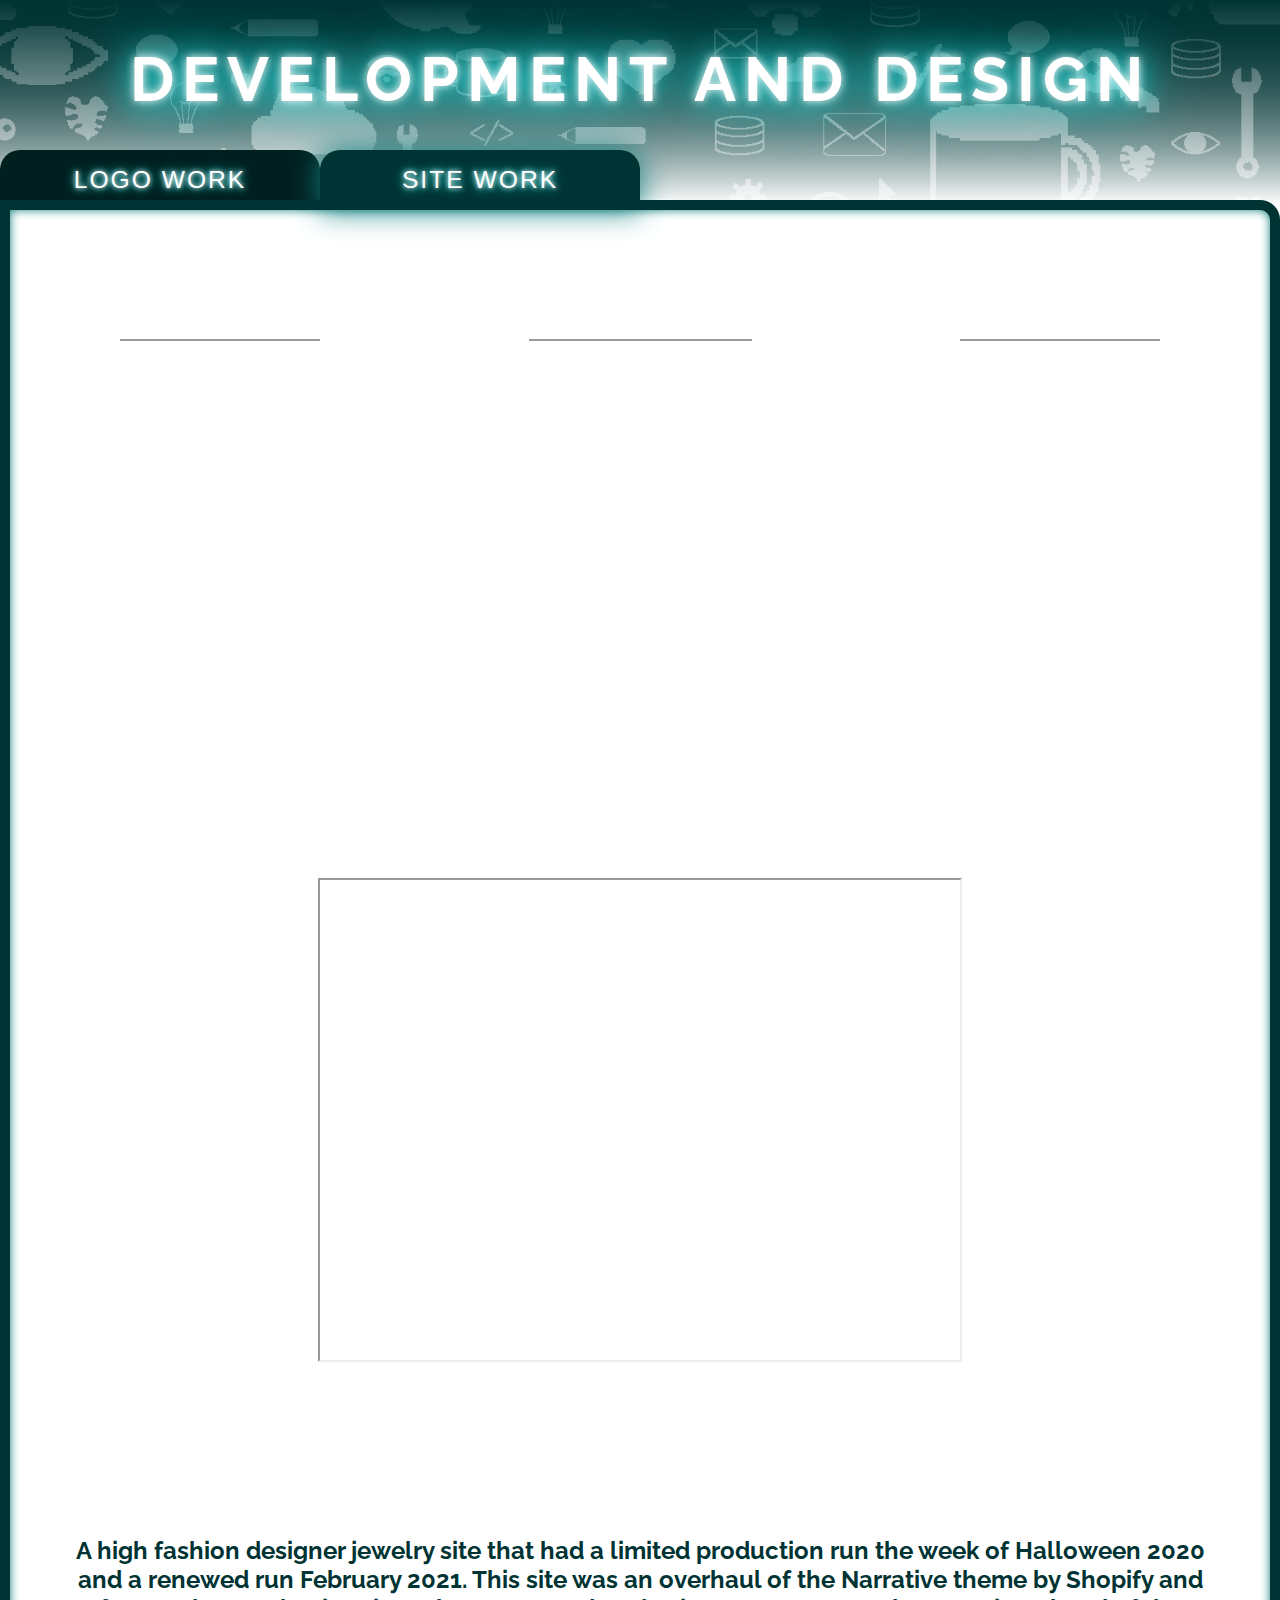
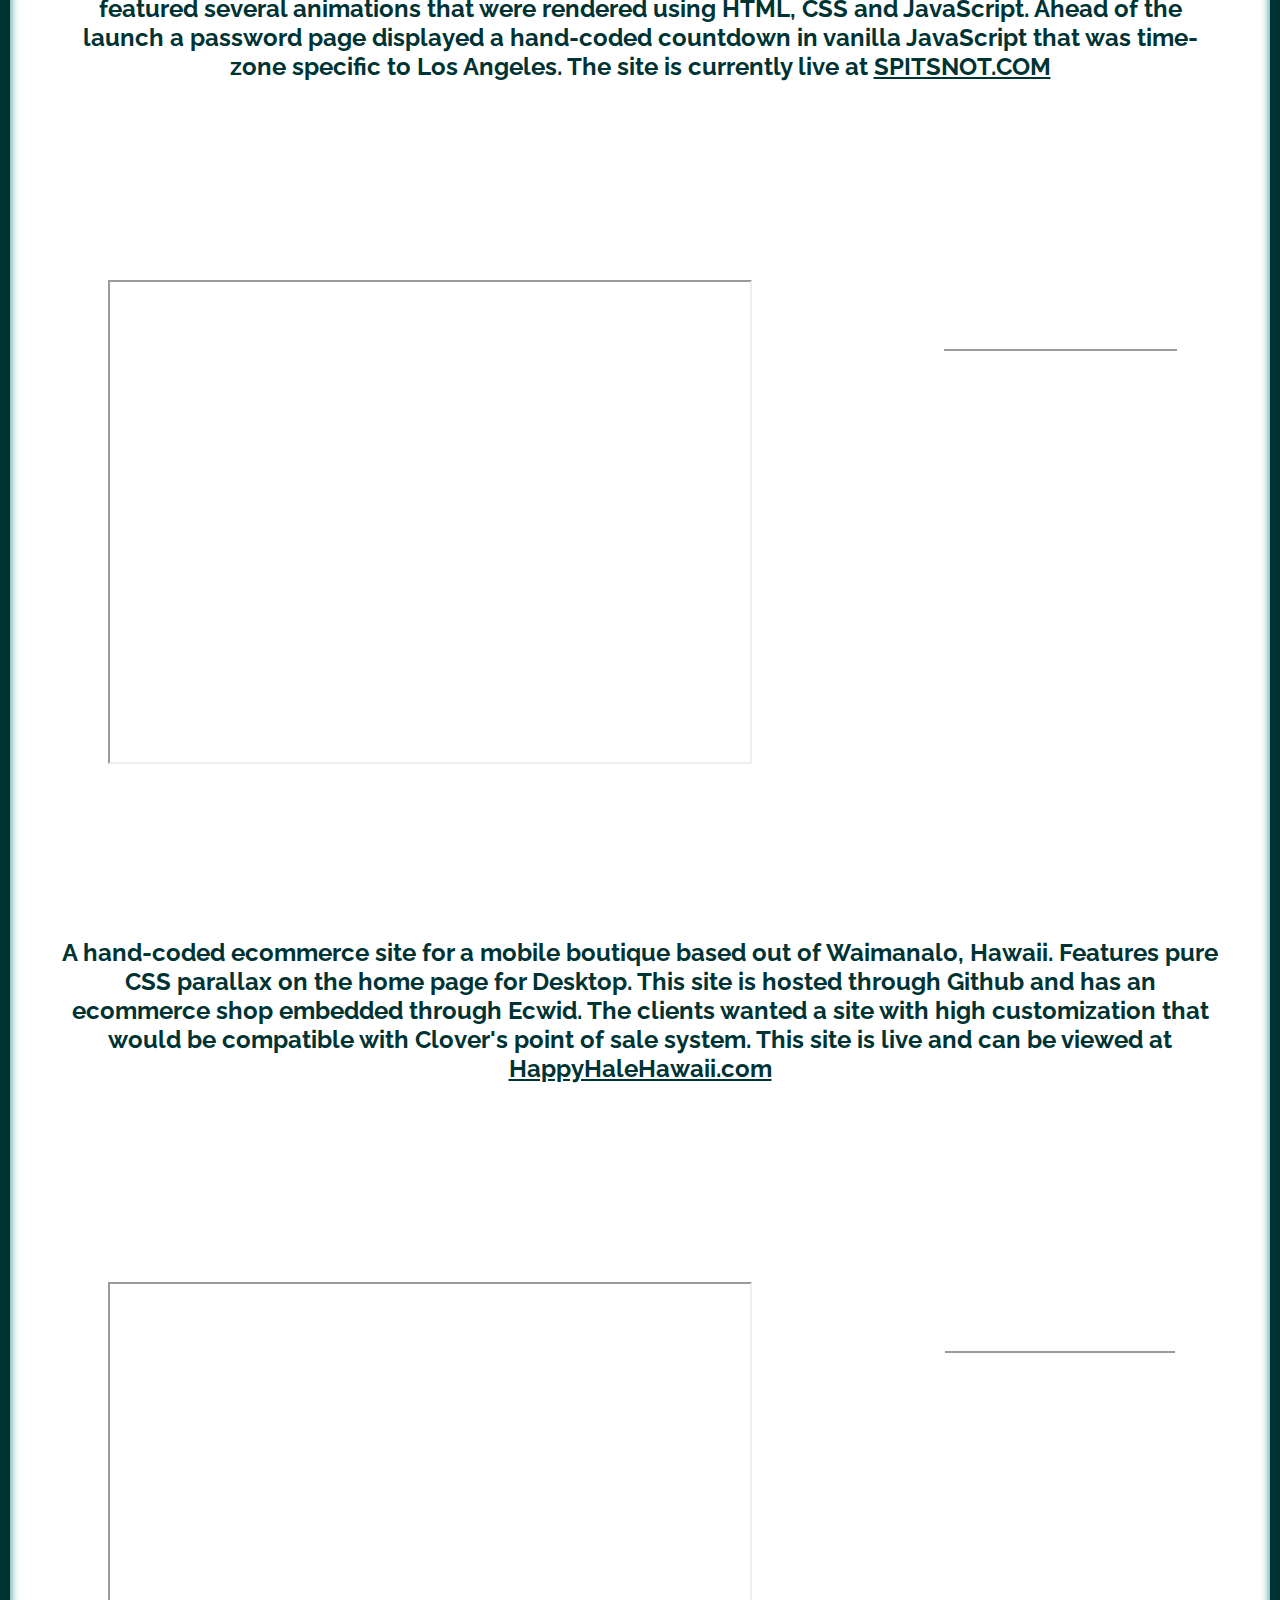
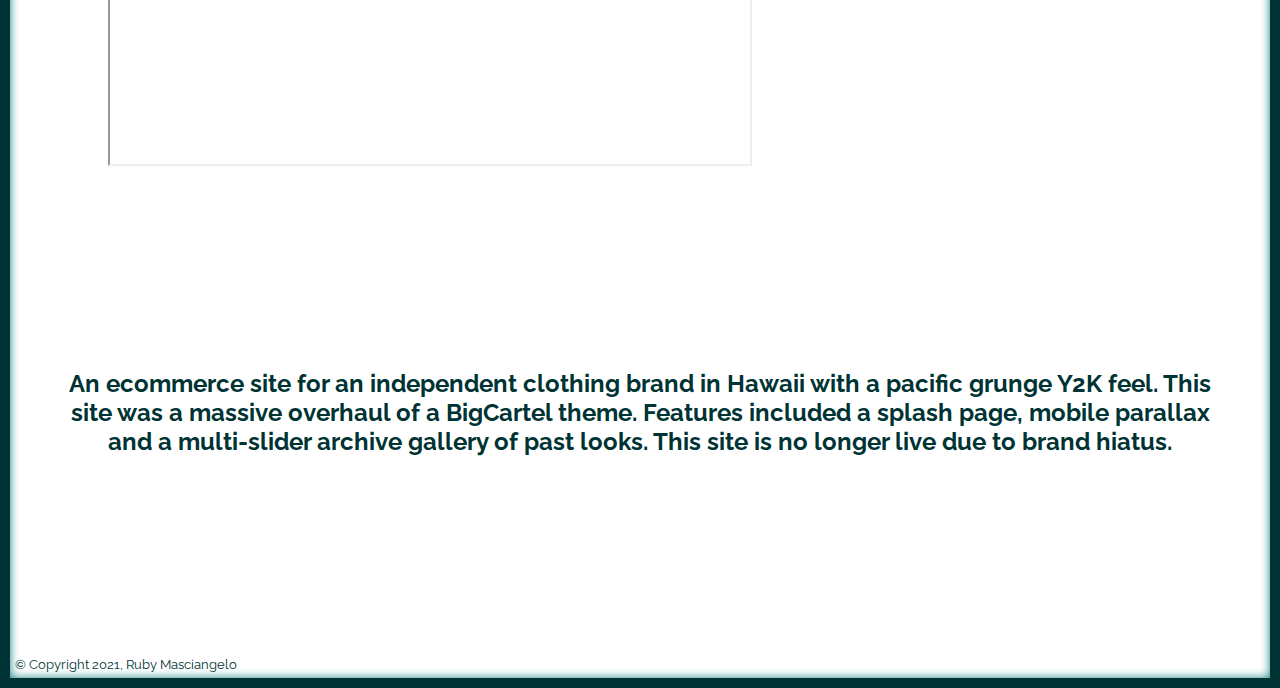
<file: index.html>
<!DOCTYPE html>

<html lang="en">
    <head>
        <meta charset="utf-8">
        <meta name="viewport" content="width=device-width, initial-scale=1, maximum-scale=1">
        <title>Ruby Masciangelo</title>
        <link rel="stylesheet" href="./css/rs2.css">
        <link rel="stylesheet" href="">
        <link rel="shortcut icon" href="./image/rmfav.png" type="image/png" width="32" height="32">
        <link rel="preconnect" href="https://fonts.gstatic.com">
        <link href="https://fonts.googleapis.com/css2?family=Raleway:wght@200&family=Share+Tech+Mono&display=swap" rel="stylesheet">
    </head>
    <body>
        <div class="headingbox">
            <div class="heading">
                <div class="film">
                    <h1>DEVELOPMENT AND DESIGN</h1>
                </div>
            </div>
        </div>
        <div class="tab">
            <button class="tablink tl1" onclick="openPage(event, 'Logo')">LOGO WORK</button>
            <button class="tablink tl2" onclick="openPage(event, 'Site')" id="defaultOpen">SITE WORK</button>    
        </div>
        <div id="Logo" class="tabcontent">
            <div class="logobox">
                <div class="ss">
                    <img src="./image/gd/ssref.png" alt="ssref" class="logo12">
                    <h4 class="logo12">Client Reference Image</h4>
                    <img src="./image/gd/sslogo.png" alt="sslogo" class="logo13">
                    <p class="p5">A liquid mercury type logo based on a client's reference image</p>
                </div>
                <div class="pch">
                    <img src="./image/gd/pch1.png" alt="pch1" class="logo1">
                    <img src="./image/gd/pch2.png" alt="pch2" class="logo2">
                    <img src="./image/gd/pch3.png" alt="pch3" class="logo3">
                    <img src="./image/gd/pch4.png" alt="pch4" class="logo4">
                    <img src="./image/gd/pch5.PNG" alt="pch5" class="logo5">
                    <img src="./image/gd/pch6.PNG" alt="pch6" class="logo6">
                    <img src="./image/gd/pch7.png" alt="pch7" class="logo7">
                    <p class="p1">Three very different design concept requests with multiple options for a custom cabinet
                                    company in Hawaii
                    </p>
                </div>
                <div class="slipper">
                    <img src="./image/gd/slipperlogo.jpeg" alt="slipperref" class="logo8">
                    <h4 class="logo8">Client Reference Image</h4>
                    <img src="./image/gd/slipperlogo.png" alt="slipper" class="logo9">
                    <p class="p2">A digital translation of a logo drawn by a client</p>
                </div>
                <div class="bbp">
                    <img src="./image/gd/bbp.png" alt="bbp" class="logo10">
                    <p class="p3">A beachy-themed logo designed for a website</p>
                </div>
                <div class="wolfe">
                    <img src="./image/gd/wolfes_vector_whitebg.png" alt="wolfes" class="logo11">
                    <p class="p4">A logo designed for a mechanic business</p>
                </div>
                <footer class="foot"> <small class="cr smolcr">&copy; Copyright 2021, Ruby Masciangelo</small> </footer>
            </div>
        </div>
        <div id="Site" class="tabcontent">
            <div class="sitebox">
                <div class="spit">
                    <div class="mbl s1">
                        <iframe class="siteclip" src="https://drive.google.com/file/d/1iHrQxvQmPBcXlmF05NlgkyqWbymwumxt/preview" width="600" height="350"></iframe>
                    </div>
                    <div class="mbl s2">
                        <iframe class="siteclip" src="https://drive.google.com/file/d/1cAyTy0Tyl1okTMn3xM1AI_DMNGKk0Dy5/preview" width="600" height="350"></iframe>
                    </div>
                    <div class="mbl s3">
                        <iframe class="siteclip" src="https://drive.google.com/file/d/1sz-CaD_5z7RaR4Udfp0SU7GZWs1R1J_4/preview" width="600" height="350"></iframe>
                    </div>
                    <div class="dsktp s4">
                        <iframe class="siteclip" src="https://drive.google.com/file/d/1Hnl0yawEgmOq4tG3bcozlHPlXlnp9j9l/preview" width="640" height="480"></iframe>
                    </div>
                    <p class="p6">A high fashion designer jewelry site that had a limited production run the week of
                        Halloween 2020 and a renewed run February 2021. This site was an overhaul of the Narrative theme by Shopify and featured several
                         animations that were rendered using HTML, CSS and JavaScript. Ahead of the launch a password page 
                         displayed a hand-coded countdown in vanilla JavaScript that was time-zone specific to Los Angeles.
                         The site is currently live at <a href="https://spitsnot.com/">SPITSNOT.COM</a>
                    </p>
                </div>

                <div class="hale">
                    <div class="dsktp h1">
                        <iframe class="siteclip" src="https://drive.google.com/file/d/1W8rMphJXMnLhrlu8UevOmbZgcHgwaI_E/preview" width="640" height="480"></iframe>
                    </div>
                    <div class="mbl h2">
                        <iframe class="siteclip" src="https://drive.google.com/file/d/1BPT0bCYuu3wGGcluKMWtjI9VWz_UMMs8/preview" width="600" height="350"></iframe>
                    </div>
                    <p class="p7">A hand-coded ecommerce site for a mobile boutique based out of Waimanalo, Hawaii. Features pure CSS parallax
                         on the home page for Desktop. This site is hosted through Github and has an ecommerce shop embedded
                          through Ecwid. The clients wanted a site with high customization that would be compatible with Clover's point of
                         sale system. This site is live and can be viewed at <a href="https://happyhalehawaii.com/">HappyHaleHawaii.com</a></p>
                </div>

                <div class="lucky">
                    <div class="dsktp l1">
                        <iframe class="siteclip" src="https://drive.google.com/file/d/1wDL_1A6PZj2muWdarFikhZY3u1xqd6hO/preview" width="640" height="480"></iframe>
                    </div>
                    <div class="mbl l2">
                        <iframe class="siteclip" src="https://drive.google.com/file/d/1smWZuC_nTiA0f_GOvS9Ibmw8B3v5OPNr/preview" width="600" height="350"></iframe>
                    </div>
                    <p class="p8">An ecommerce site for an independent clothing brand in Hawaii with a pacific grunge Y2K feel. 
                        This site was a massive overhaul of a BigCartel theme. Features included a splash page, mobile parallax
                        and a multi-slider archive gallery of past looks. This site is no longer live due to brand hiatus.
                    </p>
                </div>
                <footer class="foot"> <small class="cr smolcr">&copy; Copyright 2021, Ruby Masciangelo</small> </footer>
            </div>
        </div>
        
    </body>
    <script type="text/javascript" src="openPage.js"></script>
</html>
</file>
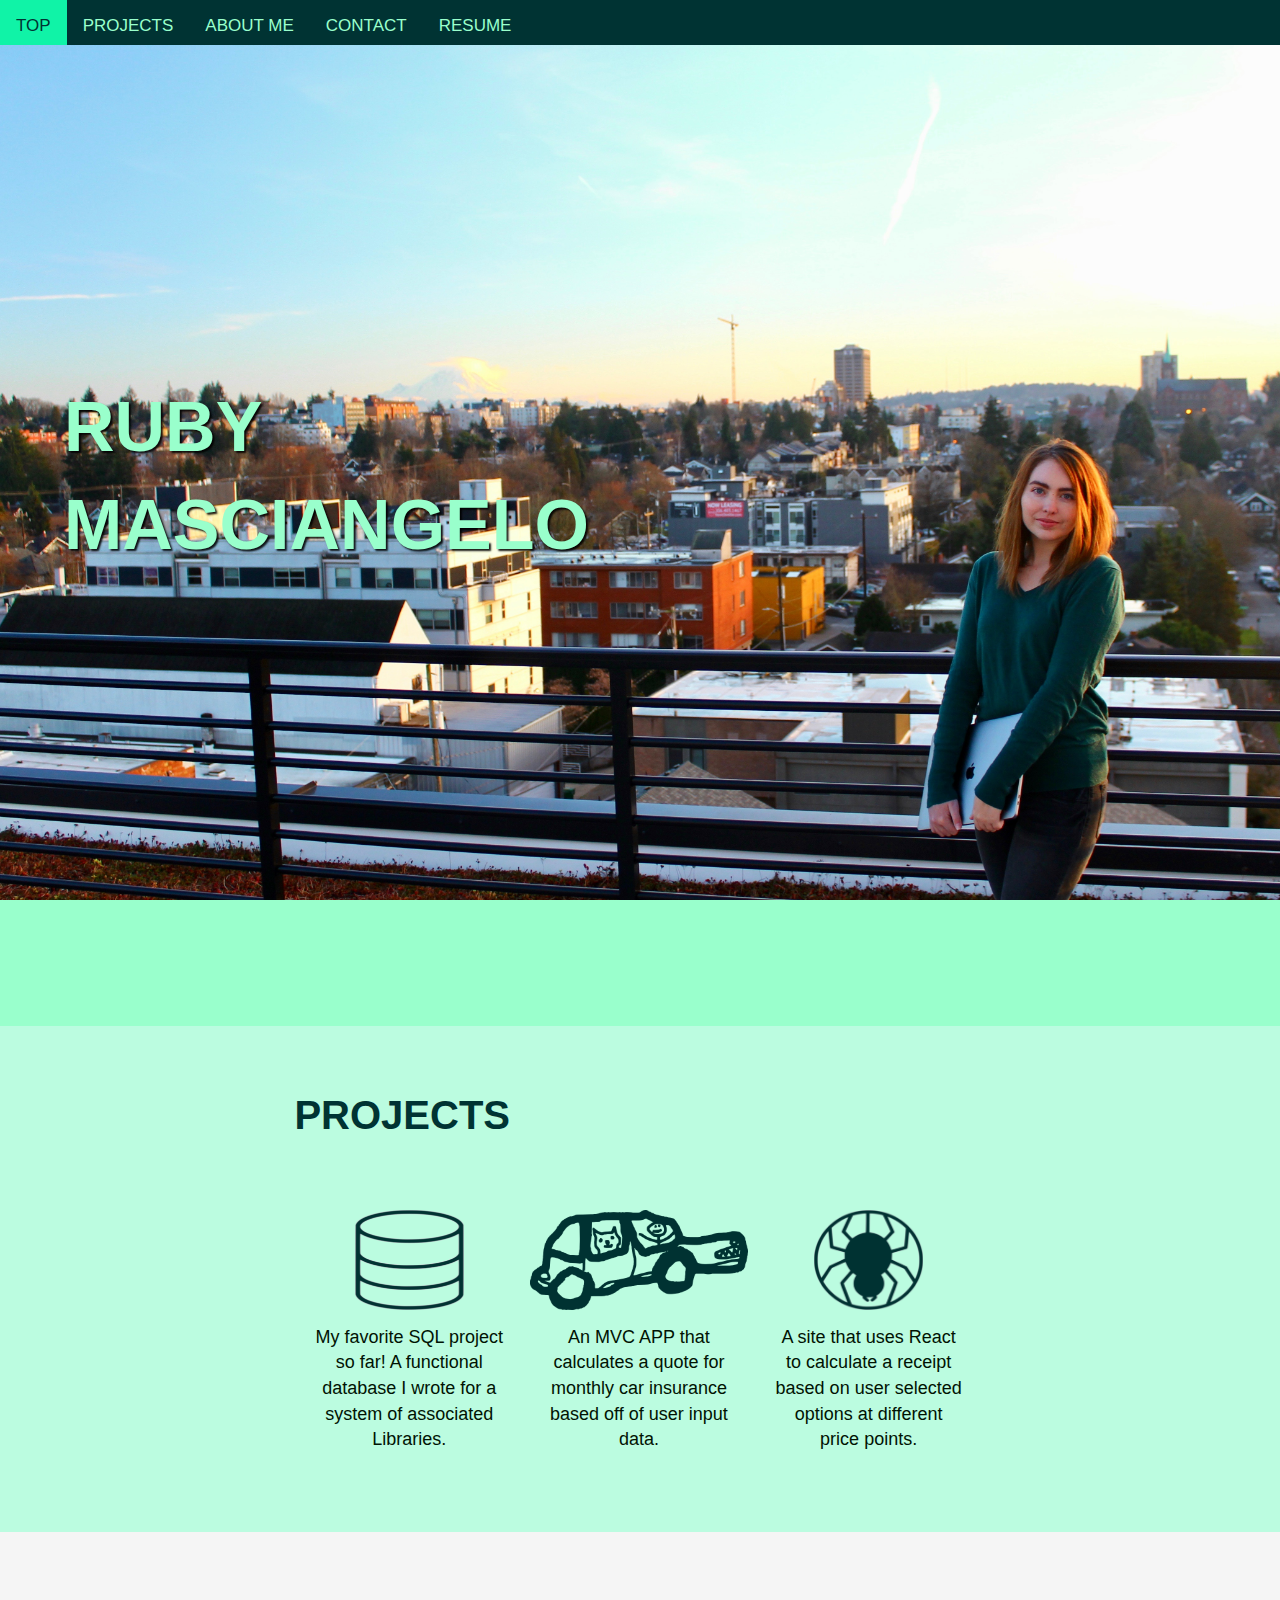
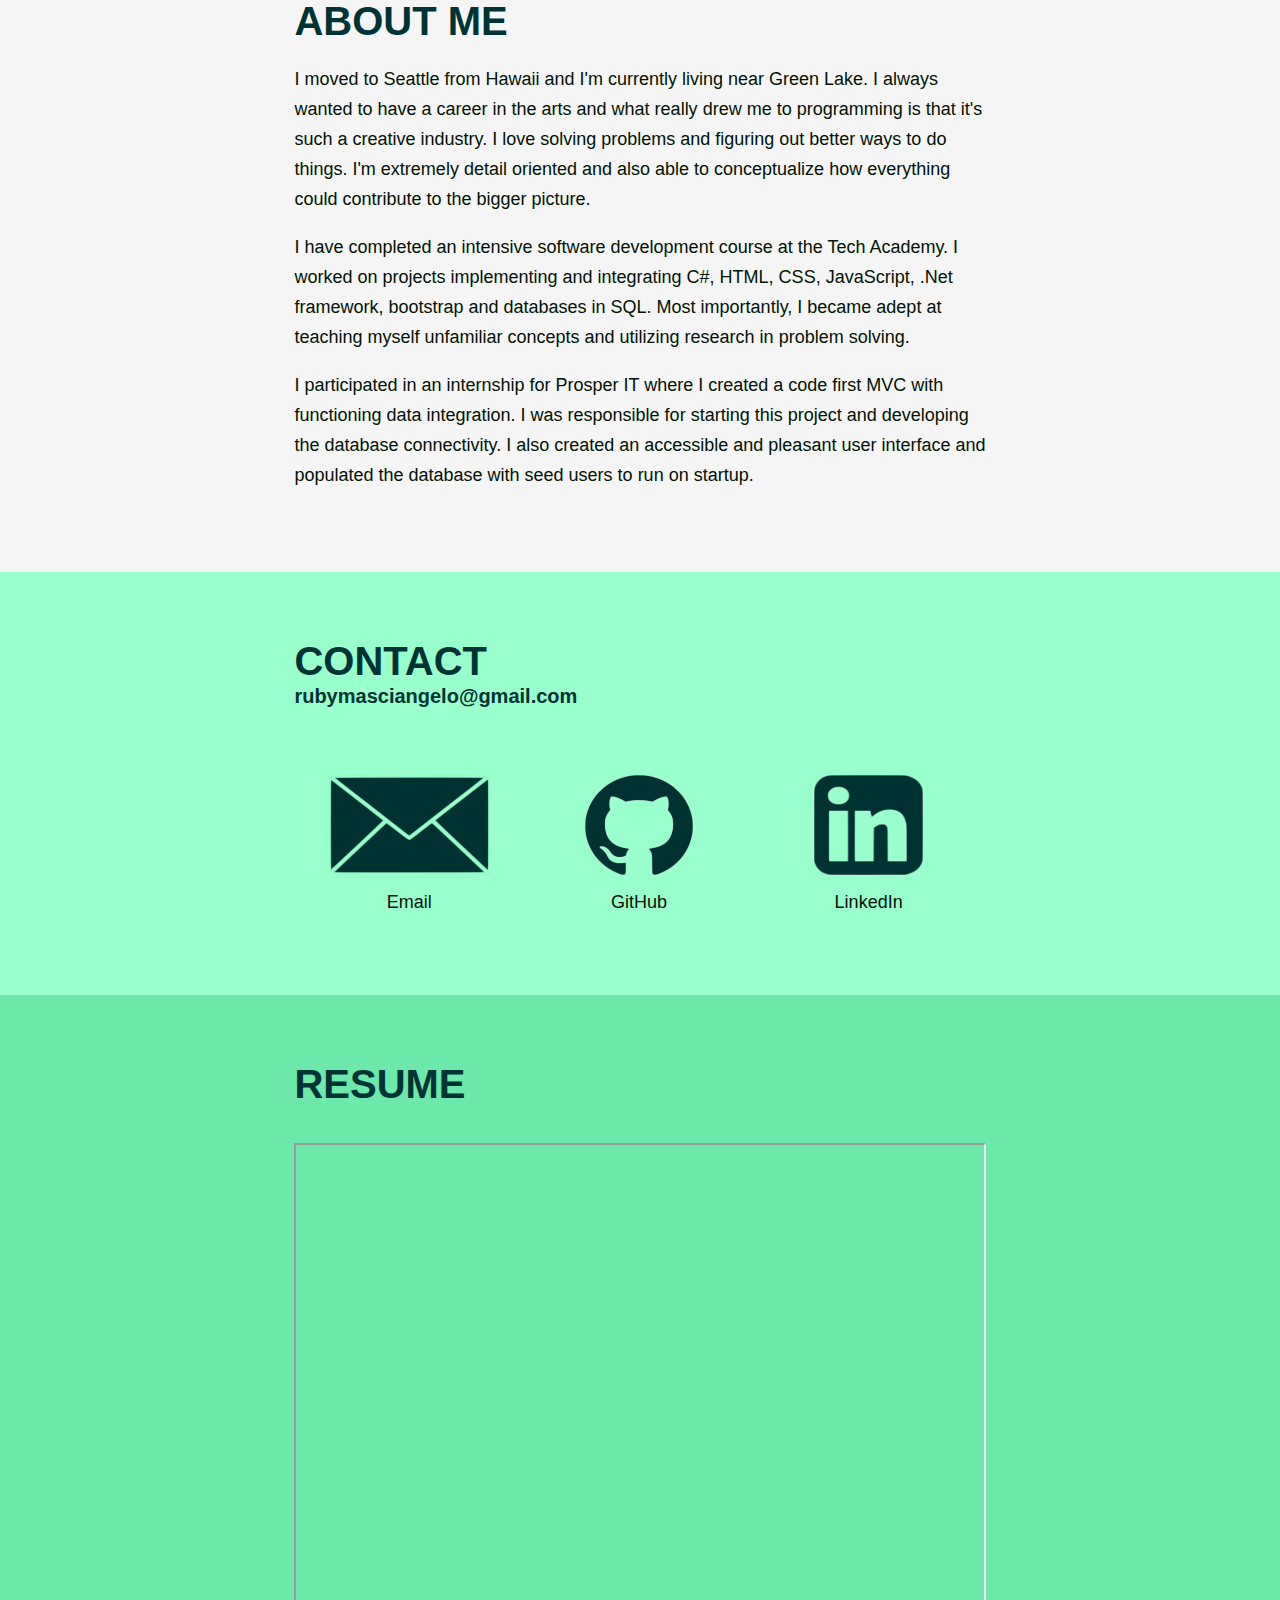
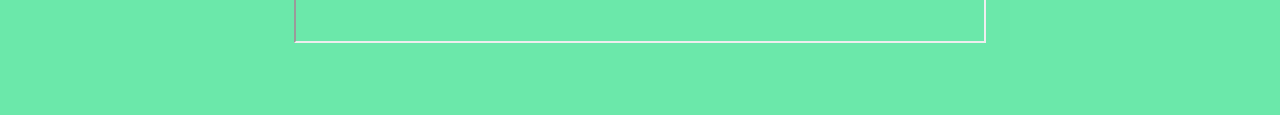
<file: index2.html>
﻿<!DOCTYPE html>

<html lang="en">
    <head>
        <meta charset="utf-8">
        <meta name="viewport" content="width=device-width, initial-scale=1, maximum-scale=1">
        <title>Ruby Masciangelo</title>
        <link rel="stylesheet" href="./css/ruby_stylesheet.css">
        <link rel="stylesheet" href="">
        <link rel="shortcut icon" href="./image/rmfav.png" type="image/png" width="32" height="32">
    </head>
    <body>
        <!-- NAVBAR -->
        <div class="wrap">
            <div class="navbar-container">
                <div class="navbar">
                    <a href="#home">TOP</a>
                    <a href="#projects">PROJECTS</a>
                    <a href="#aboutme">ABOUT ME</a>
                    <a href="#contact">CONTACT</a>
                    <a href="#resume">RESUME</a>
                </div>
            </div>
        </div>
        <!-- END NAVBAR -->
        <!-- HOME -->
        <div id="home">
            <div class="home-container">
                <!--not sure if this will become and issue-->
                <div class="text-center">
                    <span class="firstname">ruby </span><span class="lastname">masciangelo</span>
                </div>
            </div>
        </div>
        <!-- END HOME -->
        <!-- PROJECTS-->
        <section id="projects">
            <div class="container">
                <h1>PROJECTS</h1>
                <div class="gallery-container">
                    <div class="responsive">
                        <div class="gallery">
                            <a href="https://github.com/rubymasciangelo/SQL-Library-Project/blob/master/library.sql" target="_blank">
                                <img class="library" src="image/db_icon.png" alt="Library Database" width="100" height="200" />
                            </a>
                            <div class="description">My favorite SQL project so far! A functional database I wrote for a system of associated Libraries.</div>
                        </div>
                    </div>

                    <div class="responsive">
                        <div class="gallery">
                            <a href="https://github.com/rubymasciangelo/Vroom-Insurance" target="_blank">
                                <!--this should have its own repository, also should add that it needs to be run on index.cshtml to readme-->
                                <img class="vroom" src="image/car_icon.png" alt="Vroom Car Insurance" width="100" height="200" />
                            </a>
                            <div class="description">An MVC APP that calculates a quote for monthly car insurance based off of user input data.</div>
                        </div>
                    </div>

                    <div class="responsive">
                        <div class="gallery">
                            <a href="https://rubymasciangelo.github.io/Spiders-Pizza/" target="_blank">
                                <img class="spiders" src="image/spiders_icon.png" alt="Spiders Pizza" width="100" height="200" />
                            </a>
                            <div class="description">A site that uses React to calculate a receipt based on user selected options at different price points.</div>
                        </div>
                    </div>

                </div>
            </div>
        </section>
        <!-- END PROJECTS-->
        <!-- ABOUT ME -->
        <section id="aboutme">
            <div class="container">
                <h1>ABOUT ME</h1>
                <p>
                    I moved to Seattle from Hawaii and I'm currently living near Green Lake.
                    I always wanted to have a career in the arts and what really drew me to
                    programming is that it's such a creative industry. I love solving problems
                    and figuring out better ways to do things. I'm extremely detail oriented
                    and also able to conceptualize how everything could contribute to the
                    bigger picture.
                </p>
                <p>
                    I have completed an intensive software development course at the Tech Academy.
                    I worked on projects implementing and integrating C#, HTML, CSS, JavaScript,
                    .Net framework, bootstrap and databases in SQL. Most importantly, I became
                    adept at teaching myself unfamiliar concepts and utilizing research in
                    problem solving.
                </p>
                <p>
                    I participated in an internship for Prosper IT where I created a code first MVC
                    with functioning data integration. I was responsible for starting this project
                    and developing the database connectivity. I also created an accessible and pleasant
                    user interface and populated the database with seed users to run on startup.
                </p>
            </div>
        </section>
        <!-- END ABOUT ME -->
        <!-- CONTACT -->
        <section id="contact">
            <div class="container">
                <h1>CONTACT</h1>
                <h2>rubymasciangelo@gmail.com</h2>

                <div class="responsive">
                    <div class="gallery">
                        <a href="mailto:rubymasciangelo@gmail.com" target="_blank">
                            <img class="mail" src="image/mail_icon.png" alt="Gmail" width="100" height="200" />
                        </a>
                        <div class="description">Email</div>
                    </div>
                </div>

                <div class="responsive">
                    <div class="gallery">
                        <a href="https://github.com/rubymasciangelo" target="_blank">
                            <img class="github" src="image/github_icon.png" alt="Github" width="100" height="200" />
                        </a>
                        <div class="description">GitHub</div>
                    </div>
                </div>

                <div class="responsive">
                    <div class="gallery">
                        <a href="https://www.linkedin.com/in/ruby-masciangelo/" target="_blank">
                            <img class="linkdin" src="image/linkd_icon.png" alt="LinkedIn" width="100" height="200" />
                        </a>
                        <div class="description">LinkedIn</div>
                    </div>
                </div>

            </div>
        </section>
        <!-- END CONTACT -->
        <!-- RESUME-->
        <section id="resume">
            <div class="container">
                <h1>RESUME</h1>
                <iframe src="image/dev_resume.pdf">
                </iframe>
            </div>
        </section>
        <!-- END RESUME-->

    </body>
</html>
</file>
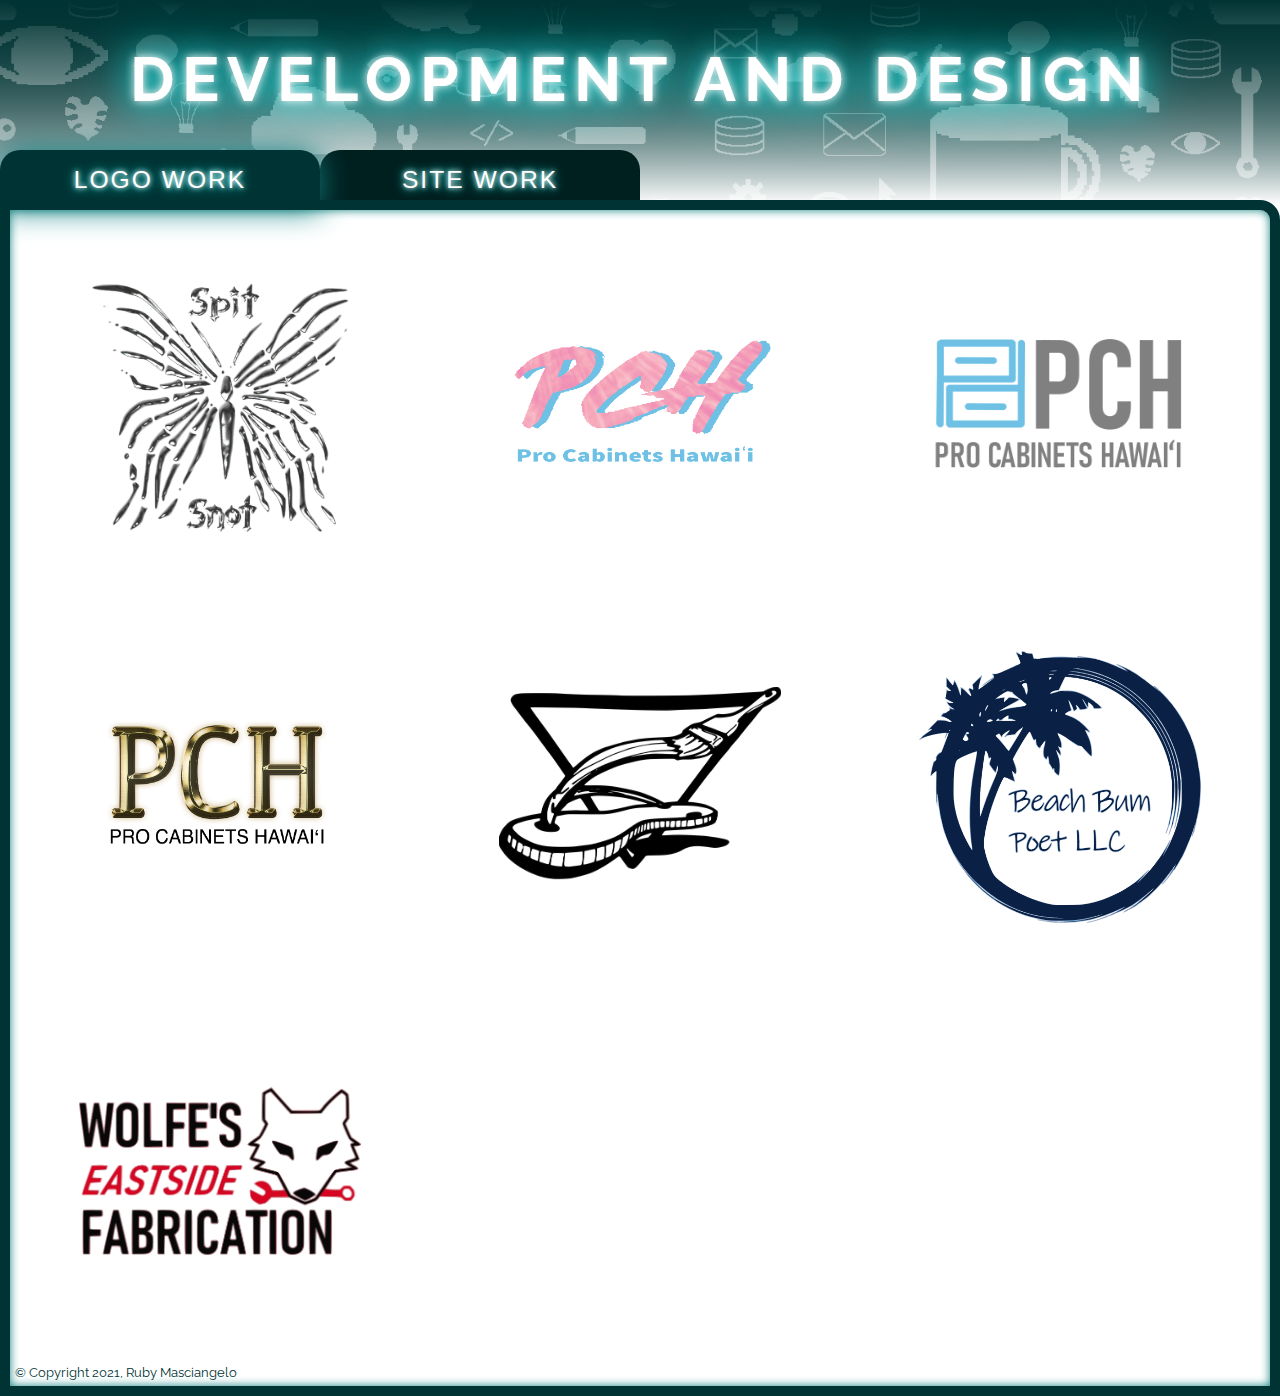
<file: index3.html>
<!DOCTYPE html>

<html lang="en">
    <head>
        <meta charset="utf-8">
        <meta name="viewport" content="width=device-width, initial-scale=1, maximum-scale=1">
        <title>Ruby Masciangelo</title>
        <link rel="stylesheet" href="./css/rs2.css">
        <link rel="stylesheet" href="">
        <link rel="shortcut icon" href="./image/rmfav.png" type="image/png" width="32" height="32">
        <link rel="preconnect" href="https://fonts.gstatic.com">
        <link href="https://fonts.googleapis.com/css2?family=Raleway:wght@200&family=Share+Tech+Mono&display=swap" rel="stylesheet">
    </head>
    <body>
        <div class="headingbox">
            <div class="heading">
                <div class="film">
                    <h1>DEVELOPMENT AND DESIGN</h1>
                </div>
            </div>
        </div>
        <div class="tab">
            <button class="tablink tl1" onclick="openPage(event, 'Logo')" id="defaultOpen">LOGO WORK</button>
            <button class="tablink tl2" onclick="openPage(event, 'Site')" >SITE WORK</button>    
        </div>
        <div id="Logo" class="tabcontent">
            <div class="logobox">
                <div class="row">
                    <div class="column">
                        <div class="btn-box">
                            <img src="./image/gd/sslogo.png" alt="sstotal" class="center" style="width:100%">
                            <button class="modal-button" href="#myModal7"></button>
                        </div>
                        <div id="myModal7" class="modal">
                            <!-- Modal content -->
                            <div class="modal-content">
                                <div class="modal-header">
                                    <span class="close">&times;</span>
                                </div>
                                <div class="modal-body">
                                    <p>bird logo</p>
                                </div>
                            </div>
                        </div>
                    </div>
                    <div class="column">
                        <div class="btn-box">
                            <img src="./image/gd/pch1.png" alt="pch1A" class="center" style="width:100%">
                            <button class="modal-button" href="#myModal6"></button>
                        </div>
                        <div id="myModal6" class="modal">
                            <!-- Modal content -->
                            <div class="modal-content">
                                <div class="modal-header">
                                    <span class="close">&times;</span>
                                </div>
                                <div class="modal-body">
                                    <p>Cabinet logo papa</p>
                                </div>
                            </div>
                        </div>
                    </div>
                    <div class="column">
                        <div class="btn-box">
                            <img src="./image/gd/pch4.png" alt="pch2A" class="center" style="width:100%">
                            <button class="modal-button" href="#myModal5"></button>
                        </div>
                        <div id="myModal5" class="modal">
                            <!-- Modal content -->
                            <div class="modal-content">
                                <div class="modal-header">
                                    <span class="close">&times;</span>
                                </div>
                                <div class="modal-body">
                                    <p>Cabinet logo bruh</p>
                                </div>
                            </div>
                        </div>
                    </div>
                </div>
                <div class="row">
                    <div class="column">
                        <div class="btn-box">
                            <img src="./image/gd/pch5.PNG" alt="pch3A" class="center" style="width:100%">
                            <button class="modal-button" href="#myModal4"></button>
                        </div>
                        <div id="myModal4" class="modal">
                            <!-- Modal content -->
                            <div class="modal-content">
                                <div class="modal-header">
                                    <span class="close">&times;</span>
                                </div>
                                <div class="modal-body">
                                    <p>Cabinet logo baby</p>
                                </div>
                            </div>
                        </div>
                    </div>
                    <div class="column">
                        <div class="btn-box">
                            <img src="./image/gd/slipperlogo.png" alt="slipper" class="center" style="width:100%">
                            <button class="modal-button" href="#myModal3"></button>
                        </div>
                        <div id="myModal3" class="modal">
                            <!-- Modal content -->
                            <div class="modal-content">
                                <div class="modal-header">
                                    <span class="close">&times;</span>
                                </div>
                                <div class="modal-body">
                                    <p>A logo designed for a frog</p>
                                </div>
                            </div>
                        </div>
                    </div>
                    <div class="column">
                        <div class="btn-box">
                            <img src="./image/gd/bbp.png" alt="bbp" class="center" style="width:100%">
                            <button class="modal-button" href="#myModal2"></button>
                        </div>
                        <!-- The Modal -->
                        <div id="myModal2" class="modal">
                            <!-- Modal content -->
                            <div class="modal-content">
                                <div class="modal-header">
                                    <span class="close">&times;</span>
                                </div>
                                <div class="modal-body">
                                    <p>A logo designed for a blog</p>
                                </div>
                            </div>
                        </div>
                    </div>
                </div>
                <div class="row">
                    <div class="column">
                        <div class="btn-box">
                            <img src="./image/gd/wolfes_vector_whitebg.png" alt="wolfes" class="center" style="width:100%">
                            <button class="modal-button" href="#myModal1"></button>
                        </div>
                        <div id="myModal1" class="modal">
                            <div class="modal-content">
                                <div class="modal-header">
                                    <span class="close">&times;</span>
                                </div>
                                <div class="modal-body">
                                    <p>A logo designed for a mechanic business</p>
                                </div>
                            </div>
                        </div>
                    </div>
                    <div class="column">
                    </div>
                    <div class="column">
                    </div>
                </div>

<script>
// Get the button that opens the modal
var btn = document.querySelectorAll("button.modal-button");

// All page modals
var modals = document.querySelectorAll('.modal');

// Get the <span> element that closes the modal
var spans = document.getElementsByClassName("close");

// When the user clicks the button, open the modal
for (var i = 0; i < btn.length; i++) {
 btn[i].onclick = function(e) {
    e.preventDefault();
    modal = document.querySelector(e.target.getAttribute("href"));
    modal.style.display = "block";
 }
}

// When the user clicks on <span> (x), close the modal
for (var i = 0; i < spans.length; i++) {
 spans[i].onclick = function() {
    for (var index in modals) {
      if (typeof modals[index].style !== 'undefined') modals[index].style.display = "none";    
    }
 }
}

// When the user clicks anywhere outside of the modal, close it
window.onclick = function(event) {
    if (event.target.classList.contains('modal')) {
     for (var index in modals) {
      if (typeof modals[index].style !== 'undefined') modals[index].style.display = "none";    
     }
    }
}
</script>

<!--
                <div class="ss">
                    <img src="./image/gd/ssref.png" alt="ssref" class="logo12">
                    <h4 class="logo12">Client Reference Image</h4>
                    <img src="./image/gd/sslogo.png" alt="sslogo" class="logo13">
                    <p class="p5">A liquid mercury type logo based on a client's reference image</p>
                </div>
                <div class="pch">
                    <img src="./image/gd/pch1.png" alt="pch1" class="logo1">
                    <img src="./image/gd/pch2.png" alt="pch2" class="logo2">
                    <img src="./image/gd/pch3.png" alt="pch3" class="logo3">
                    <img src="./image/gd/pch4.png" alt="pch4" class="logo4">
                    <img src="./image/gd/pch5.PNG" alt="pch5" class="logo5">
                    <img src="./image/gd/pch6.PNG" alt="pch6" class="logo6">
                    <img src="./image/gd/pch7.png" alt="pch7" class="logo7">
                    <p class="p1">Three very different design concept requests with multiple options for a custom cabinet
                                    company in Hawaii
                    </p>
                </div>
                <div class="slipper">
                    <img src="./image/gd/slipperlogo.jpeg" alt="slipperref" class="logo8">
                    <h4 class="logo8">Client Reference Image</h4>
                    <img src="./image/gd/slipperlogo.png" alt="slipper" class="logo9">
                    <p class="p2">A digital translation of a logo drawn by a client</p>
                </div>
                <div class="bbp">
                    <img src="./image/gd/bbp.png" alt="bbp" class="logo10">
                    <p class="p3">A beachy-themed logo designed for a website</p>
                </div>
                <div class="wolfe">
                    <img src="./image/gd/wolfes_vector_whitebg.png" alt="wolfes" class="logo11">
                    <p class="p4">A logo designed for a mechanic business</p>
                </div>
                -->
                <footer class="foot"> <small class="cr smolcr">&copy; Copyright 2021, Ruby Masciangelo</small> </footer>
            </div>
        </div>
        <div id="Site" class="tabcontent">
            <div class="sitebox">
                <div class="spit">
                    <div class="mbl s1">
                        <iframe class="siteclip" src="https://drive.google.com/file/d/1iHrQxvQmPBcXlmF05NlgkyqWbymwumxt/preview" width="600" height="350"></iframe>
                    </div>
                    <div class="mbl s2">
                        <iframe class="siteclip" src="https://drive.google.com/file/d/1cAyTy0Tyl1okTMn3xM1AI_DMNGKk0Dy5/preview" width="600" height="350"></iframe>
                    </div>
                    <div class="mbl s3">
                        <iframe class="siteclip" src="https://drive.google.com/file/d/1sz-CaD_5z7RaR4Udfp0SU7GZWs1R1J_4/preview" width="600" height="350"></iframe>
                    </div>
                    <div class="dsktp s4">
                        <iframe class="siteclip" src="https://drive.google.com/file/d/1Hnl0yawEgmOq4tG3bcozlHPlXlnp9j9l/preview" width="640" height="480"></iframe>
                    </div>
                    <p class="p6">A high fashion designer jewelry site that had a limited production run the week of
                        Halloween 2020 and a renewed run February 2021. This site was an overhaul of the Narrative theme by Shopify and featured several
                         animations that were rendered using HTML, CSS and JavaScript. Ahead of the launch a password page 
                         displayed a hand-coded countdown in vanilla JavaScript that was time-zone specific to Los Angeles.
                         The site is currently live at <a href="https://spitsnot.com/">SPITSNOT.COM</a>
                    </p>
                </div>

                <div class="hale">
                    <div class="dsktp h1">
                        <iframe class="siteclip" src="https://drive.google.com/file/d/1W8rMphJXMnLhrlu8UevOmbZgcHgwaI_E/preview" width="640" height="480"></iframe>
                    </div>
                    <div class="mbl h2">
                        <iframe class="siteclip" src="https://drive.google.com/file/d/1BPT0bCYuu3wGGcluKMWtjI9VWz_UMMs8/preview" width="600" height="350"></iframe>
                    </div>
                    <p class="p7">A hand-coded ecommerce site for a mobile boutique based out of Waimanalo, Hawaii. Features pure CSS parallax
                         on the home page for Desktop. This site is hosted through Github and has an ecommerce shop embedded
                          through Ecwid. The clients wanted a site with high customization that would be compatible with Clover's point of
                         sale system. This site is live and can be viewed at <a href="https://happyhalehawaii.com/">HappyHaleHawaii.com</a></p>
                </div>

                <div class="lucky">
                    <div class="dsktp l1">
                        <iframe class="siteclip" src="https://drive.google.com/file/d/1wDL_1A6PZj2muWdarFikhZY3u1xqd6hO/preview" width="640" height="480"></iframe>
                    </div>
                    <div class="mbl l2">
                        <iframe class="siteclip" src="https://drive.google.com/file/d/1smWZuC_nTiA0f_GOvS9Ibmw8B3v5OPNr/preview" width="600" height="350"></iframe>
                    </div>
                    <p class="p8">An ecommerce site for an independent clothing brand in Hawaii with a pacific grunge Y2K feel. 
                        This site was a massive overhaul of a BigCartel theme. Features included a splash page, mobile parallax
                        and a multi-slider archive gallery of past looks. This site is no longer live due to brand hiatus.
                    </p>
                </div>
                <footer class="foot"> <small class="cr smolcr">&copy; Copyright 2021, Ruby Masciangelo</small> </footer>
            </div>
        </div>
        
    </body>
    <script type="text/javascript" src="openPage.js"></script>
</html>
</file>
<file: css/rs2.css>
body, html {
    height: 100%;
}

body {
    font-family: 'Raleway', sans-serif;
}

.headingbox, .film {
    background: rgb(0,51,51);
    background: linear-gradient(180deg, rgba(0,51,51,1) 0%, rgba(0,0,0,0) 89%);
    position: absolute;
    top: 0%;
    left: 0%;
    height: 230px;
    width: 100%;
}

.heading {
    background: url(../image/banner_card_w.png) center center;
    background-size: 210%;
    overflow: visible;
    background-repeat: no-repeat;
    margin: 0;
    height: 200px;
    padding: 0;
    color: white;
    font-size: 1.3em;
    display: flex;
    justify-content: center;
    align-items: center;
    letter-spacing: 8px;
    flex-direction: column;
}

h1 {
    text-align: center;
    text-shadow: 0 0 5px white, 0 0 60px #12f5f5, 0 0 30px #2af1f1;
    animation-delay: 1s;
    animation: blink 6s alternate-reverse infinite;
    font-size: 1.5em;
}

@media screen and (min-width: 600px) {
    h1 {
        font-size: 2em;
        text-shadow: 0 0 10px white, 0 0 60px #12f5f5, 0 0 30px #2af1f1;
    }
}

@media screen and (min-width: 1100px) {
    h1 {
        font-size: 3em;
    }
}

@media screen and (min-width: 750px) {
    .heading {
        background-size: 120%;
    }
}


/* h3 {
    font-size: 3em;
    color: #056e6e;
    margin: 30px auto auto;
    text-shadow: 0 0 5px white, 0 0 10px #99ffe9, 0 0 20px #92a7a2;
} */

h4 {
    font-size: 1.5em;
    background-color: #056e6e;
    color: white;
}

p {
    font-size: 1.5em;
    font-weight: bolder;
    color: #003333;
    margin: auto 10px;
}

a {
    color: #003333;
    text-decoration-color: #003333;
}

footer {
    text-align: left;
    padding-left: 5px;
    padding-bottom: 5px;
}

.tab {
    position: absolute;
    top: 150px;
    left: 0;
    width: 100%;
}

.tab button {
    background-color: #001f1f;
    color: white;
    float: left;
    border: none;
    outline: none;
    cursor: pointer;
    padding: 14px 16px;
    font-size: .8em;
    height: 60px;
    width: 25%;
    text-align: center;
    text-shadow: 0 0 5px white, 0 0 20px #12f5f55e, 0 0 10px #2af1f1;
    border-radius: 20px 20px 0 0;
    letter-spacing: 2px;
    z-index: 0;
}


@media screen and (min-width: 700px) {
    .tab button {
        font-size: 1.1em;
    }
}
  
/* BEGIN devices that DO pinch/zoom */   
@media (hover: hover) {
    .tab button:hover {
        /* background-color: #025858; */
        text-shadow: 0px 0px 10px white, 0px 0px 10px #12f5f5, 0px 0px 10px #2af1f1;
        box-shadow: 0px 0px 30px #138080;
    }
}
  /* END devices that DO pinch/zoom */

.tab button.active {
    position: absolute;
    box-shadow: 0px 0px 30px #138080;
    background-color: #003333;
    z-index: 10;
}

.tl2 {
    left: 25%;
    position: absolute;
} 


/* to counter doubling up issue at breakpoint */
@media screen and (min-width: 850px) {
    .tab {
        font-size: 1.4em;
    }
}

/* Style the tab content (and add height:100% for full page content) */
.tabcontent {
    position: absolute;
    top: 200px;
    left: 0;
    color: rgb(240, 240, 240);
    display: none;
    height: 100%;
    z-index: 10;
}
  

.logobox, .sitebox {
    text-align: center;
    justify-content: center;
    align-items: center;
    box-shadow: inset 0 0 10px #138080;
    border: 10px solid;
    color: #003333;
    border-radius: 0 20px 0 0;
}

.logobox img {
    width: 300px;
}

.row {
    display: flex;
    line-height: 30vw;
    text-align: center;
}

.column {
    flex: 30%;
    padding: 0 5%;
}

img.center {
    display: inline;
    vertical-align: middle;
    z-index: -10;
}

/* .column {
    float: left;
    width: 30%;
    padding: 5px;
}

.row::after {
    content: "";
    clear: both;
    display: table;
    vertical-align: middle;

} */

.ss, .pch, .slipper, .bbp, .wolfe, .spit, .hale, .lucky, .mbl, .dsktp {
    text-align: center;
    justify-content: center;
    align-items: center;
    margin: 30px auto 90px auto;
    color:#003333;
}

.logo1, .logo2, .logo3, .logo4, .logo5, .logo6, .logo7, .logo8, .logo9, .logo10, .logo11, .logo12, .logo13 {
    text-align: center;
    justify-content: center;
    align-items: center;
    margin: auto;
}

.ss {
    display: grid;
    grid-template-columns: 1fr;
    grid-template-rows: repeat(2, 1fr) .5fr;
    grid-column-gap: 0px;
    grid-row-gap: 0px;
}
    
.logo12 { grid-area: 1 / 1 / 2 / 2; }
.logo13 { grid-area: 2 / 1 / 3 / 2; }
.p5 { grid-area: 3 / 1 / 4 / 2; }

.pch {
    display: grid;
    grid-template-columns: 1fr;
    grid-template-rows: repeat(8, 1fr);
    grid-column-gap: 0px;
    grid-row-gap: 0px;
}
    
.logo1 { grid-area: 1 / 1 / 2 / 2; }
.logo2 { grid-area: 2 / 1 / 3 / 2; }
.logo3 { grid-area: 3 / 1 / 4 / 2; }
.logo4 { grid-area: 4 / 1 / 5 / 2; }
.logo5 { grid-area: 5 / 1 / 6 / 2; }
.logo6 { grid-area: 6 / 1 / 7 / 2; }
.logo7 { grid-area: 7 / 1 / 8 / 2; }
.p1 { grid-area: 8 / 1 / 9 / 2; }

.slipper {
    display: grid;
    grid-template-columns: 1fr;
    grid-template-rows: repeat(3, 1fr);
    grid-column-gap: 0px;
    grid-row-gap: 0px;
}
        
.logo8 { grid-area: 1 / 1 / 2 / 2; }
.logo9 { grid-area: 2 / 1 / 3 / 2; }
.p2 { grid-area: 3 / 1 / 4 / 2; }

.bbp {
    display: grid;
    grid-template-columns: 1fr;
    grid-template-rows: repeat(2, 1fr);
    grid-column-gap: 0px;
    grid-row-gap: 0px;
}
            
.logo10 { grid-area: 1 / 1 / 2 / 2; }
.p3 { grid-area: 2 / 1 / 3 / 2; }

.wolfe {
    display: grid;
    grid-template-columns: 1fr;
    grid-template-rows: repeat(2, 1fr);
    grid-column-gap: 0px;
    grid-row-gap: 0px;
}
                
.logo11 { grid-area: 1 / 1 / 2 / 2; }
.p4 { grid-area: 2 / 1 / 3 / 2; }

.spit {
    display: grid;
    grid-template-columns: 1fr;
    grid-template-rows: .5fr .5fr .5fr .25fr 1fr;
    grid-column-gap: 0px;
    grid-row-gap: 0px;
}
                    
.s1 { grid-area: 1 / 1 / 2 / 2; }
.s2 { grid-area: 2 / 1 / 3 / 2; }
.s3 { grid-area: 3 / 1 / 4 / 2; }
.s4 { grid-area: 4 / 1 / 5 / 2; }
.p6 { grid-area: 5 / 1 / 6 / 2; }

.hale {
    display: grid;
    grid-template-columns: 1fr;
    grid-template-rows: .25fr .5fr 1fr;
    grid-column-gap: 0px;
    grid-row-gap: 0px;
}
                        
.h1 { grid-area: 1 / 1 / 2 / 2; }
.h2 { grid-area: 2 / 1 / 3 / 2; }
.p7 { grid-area: 3 / 1 / 4 / 2; }

.lucky {
    display: grid;
    grid-template-columns: 1fr;
    grid-template-rows: .25fr .5fr 1fr;
    grid-column-gap: 0px;
    grid-row-gap: 0px;
}
                            
.l1 { grid-area: 1 / 1 / 2 / 2; }
.l2 { grid-area: 2 / 1 / 3 / 2; }
.p8 { grid-area: 3 / 1 / 4 / 2; }



.mbl {
    height: 350px;
    width: 200px;
    overflow: hidden;
    text-align: center;
    justify-content: center;
    align-items: center;
}

.mbl iframe {
    margin-left: -204px;
}

.mbl.s2 {
    width: 223px;
}

.s2 iframe{
    margin-left: -190px;
}

.mbl.h2 {
    width: 233px;
}

.h2 iframe {
    margin-left: -185px;
}

.mbl.l2 {
    width: 230px;
}

.l2 iframe {
    margin-left: -186px;
}

.dsktp iframe {
    width: 250px;
    height: auto;
}

.siteclip {
    margin: auto;
}

@keyframes blink {
    0%, 2%, 4%, 6%, 30%, 32%, 75%, 77%, 100% {opacity: 1}
    3%, 5%, 31%, 76% {opacity: 0.7;}
}

@media screen and (min-width: 500px) {
    .dsktp iframe {
        width: 430px;
        height: 350px;
    }

    p {
        margin: auto 50px;
    }
}

@media screen and (min-width: 800px) {
    .ss{
        display: grid;
        grid-template-columns: repeat(2, 1fr);
        grid-template-rows: 1fr .5fr;
        grid-column-gap: 0px;
        grid-row-gap: 0px;
        }
        
        .logo12 { grid-area: 1 / 1 / 2 / 2; }
        .logo13 { grid-area: 1 / 2 / 2 / 3; }
        .p5 { grid-area: 2 / 1 / 3 / 3; }

    .pch {
        display: grid;
        grid-template-columns: repeat(6, 1fr);
        grid-template-rows: repeat(4, 1fr);
        grid-column-gap: 0px;
        grid-row-gap: 0px;
    }
        
    .logo1 { grid-area: 1 / 1 / 2 / 4; }
    .logo2 { grid-area: 1 / 4 / 2 / 7; }
    .logo3 { grid-area: 2 / 1 / 3 / 4; }
    .logo4 { grid-area: 2 / 4 / 3 / 7; }
    .logo5 { grid-area: 3 / 1 / 4 / 3; }
    .logo6 { grid-area: 3 / 3 / 4 / 5; }
    .logo7 { grid-area: 3 / 5 / 4 / 7; }
    .p1 { grid-area: 4 / 1 / 5 / 7; }

    .slipper {
        display: grid;
        grid-template-columns: repeat(2, 1fr);
        grid-template-rows: repeat(2, 1fr);
        grid-column-gap: 0px;
        grid-row-gap: 0px;
    }
            
    .logo8 { grid-area: 1 / 1 / 2 / 2; }
    .logo9 { grid-area: 1 / 2 / 2 / 3; }
    .p2 { grid-area: 2 / 1 / 3 / 3; }

    img.logo5, img.logo6, img.logo7 {
        width: 250px;
    }

    h3 {
        text-align: left;
        margin: 30px;
    }

    .spit {
        display: grid;
        grid-template-columns: repeat(3, 1fr);
        grid-template-rows: 1fr 1fr .5fr;
        grid-column-gap: 0px;
        grid-row-gap: 0px;
    }
            
    .s1 { grid-area: 1 / 1 / 2 / 2; }
    .s2 { grid-area: 1 / 2 / 2 / 3; }
    .s3 { grid-area: 1 / 3 / 2 / 4; }
    .s4 { grid-area: 2 / 1 / 3 / 4; }
    .p6 { grid-area: 3 / 1 / 4 / 4; }
        
    .hale {
        display: grid;
        grid-template-columns: .5fr 1fr;
        grid-template-rows: repeat(2, 1fr);
        grid-column-gap: 0px;
        grid-row-gap: 0px;
    }
            
    .h2 { grid-area: 1 / 1 / 2 / 2; }
    .p7 { grid-area: 1 / 2 / 2 / 3; }
    .h1 { grid-area: 2 / 1 / 3 / 3; }
    
    .lucky {
        display: grid;
        grid-template-columns: 1fr .5fr;
        grid-template-rows: .5fr 1fr;
        grid-column-gap: 0px;
        grid-row-gap: 0px;
    }
                
    .p8 { grid-area: 1 / 1 / 2 / 2; }
    .l2 { grid-area: 1 / 2 / 2 / 3; }
    .l1 { grid-area: 2 / 1 / 3 / 3; }   

    .dsktp iframe {
        width: 640px;
        height: 480px;
    }
}

@media screen and (min-width: 1100px) {
    .hale {
        display: grid;
        grid-template-columns: 2fr 1fr;
        grid-template-rows: 1fr .5fr;
        grid-column-gap: 0px;
        grid-row-gap: 0px;
        }
        
    .h1 { grid-area: 1 / 1 / 2 / 2; }
    .h2 { grid-area: 1 / 2 / 2 / 3; }
    .p7 { grid-area: 2 / 1 / 3 / 3; }

    .lucky {
        display: grid;
        grid-template-columns: 2fr 1fr;
        grid-template-rows: 1fr .5fr;
        grid-column-gap: 0px;
        grid-row-gap: 0px;
    }
            
    .l1 { grid-area: 1 / 1 / 2 / 2; }
    .l2 { grid-area: 1 / 2 / 2 / 3; }
    .p8 { grid-area: 2 / 1 / 3 / 3; }
}



  /* The Modal (background) */
.modal {
    display: none; /* Hidden by default */
    position: fixed; /* Stay in place */
    z-index: 100; /* Sit on top */
    padding-top: 100px; /* Location of the box */
    left: 0;
    top: 0;
    width: 100%; /* Full width */
    height: 100%; /* Full height */
    overflow: auto; /* Enable scroll if needed */
    background-color: rgb(0,0,0); /* Fallback color */
    background-color: rgba(0,0,0,0.4); /* Black w/ opacity */
}

.btn-box {
    display: inline-block;
    vertical-align: middle;
    position: relative;
    font: 400 13.3333px Arial;
    padding: 1px 6px;
}

.modal-button {
    height: 100%;
    width: 100%;
    top: 0;
    left: 0;
    position: absolute;
    z-index: 10;
    background-color: transparent;
    border: none;
}

.modal-button:hover {
    cursor: pointer;
}

/* Modal Content */
.modal-content {
    position: relative;
    background-color: #fefefe;
    margin: auto;
    padding: 0;
    border: 1px solid #888;
    width: 80%;
    box-shadow: 0 4px 8px 0 rgba(0,0,0,0.2),0 6px 20px 0 rgba(0,0,0,0.19);
    -webkit-animation-name: animateout;
    -webkit-animation-duration: 0.4s;
    animation-name: animateout;
    animation-duration: 0.4s
}

/* Add Animation */
@-webkit-keyframes animateout {
    from {top:30px; opacity:0}
    to {top:0; opacity:1}
}

/* The Close Button */
.close {
    float: right;
    color: #aaa;
    font-size: 35px;
    font-weight: bold;
  }
  
  .close:hover,
  .close:focus {
    color: black;
    text-decoration: none;
    cursor: pointer;
  }

.modal-header {
    line-height: 35px;
    height: 35px;
    padding: 2px 16px;
}

.modal-body {
    padding: 2px 16px;
}

.modal-footer {
    padding: 2px 16px;
    background-color: #5cb85c;
    color: white;
}
</file>
<file: css/ruby_stylesheet.css>
/*========================================================
	Author: Ruby Masciangelo
	theshrekacademy.com
==========================================================
	GENERIC STYLES
==========================================================
    COLOR PALETTE
    DARK GREEN:  #003333
    TURQUOISE:   #99FFCC
    NAV HOV: rgb(16, 243, 167) / #10F3A7
    SHADOWS: 0 0 3px #00ff80, 0 0 5px #003333;
    LIGHTEST TURQUOISE: #bbfce0
========================================================*/
@-ms-viewport {
    width: extend-to-zoom;
    zoom: 1.0;
}

@viewport {
    zoom: 1.0;
    width: extend-to-zoom;
}

html {
	font-family: 'Lucida Sans', 'Lucida Sans Regular', 'Lucida Grande', 'Lucida Sans Unicode', Geneva, Verdana, sans-serif;
	font-size: 62.5%;
	-webkit-tap-highlight-color: rgba(0,0,0,0);
	-webkit-text-size-adjust: 100%;
	-ms-text-size-adjust: 100%;
}

body {
	font-size: 18px;
	margin: 0;
	font-family: 'Lucida Sans', 'Lucida Sans Regular', 'Lucida Grande', 'Lucida Sans Unicode', Geneva, Verdana, sans-serif;
	line-height: 1.42857143;
	color: rgb(1, 19, 3); 
	background-color: #99ffcc;
}

.wrap {
    height: 100%;
    width: 100%;
    position: absolute;
    overflow: hidden;
    top: 0;
    left: 0;
    text-align: center;
}


h1, h2 {
    text-transform: uppercase;
    text-align: center;
    line-height: 50px;
    font-weight: 900;
    font-size: 30px;
    color: #99FFCC;
    border: 5px solid #003333;
    background-color: #003333;
    margin: 0;
}

h2 {
    text-transform: lowercase;
    line-height: 10px;
    font-size: 19px;
    padding-bottom: 5px;
}

p {
	font-weight: 300;
	line-height: 30px;
	padding: 15px 5% 0;
}

.text-center {
	text-align: center;
}

.container {
    padding-bottom: 10%;
}

/*.row {   SEEMS EXTRA
	margin-right: -15px;
	margin-left: -15px;
}*/

.clearfix:after,
.container:after,
.navbar:after {
	clear: both;
	display: table;
	content: " ";
}

/*========================================================================
                                 NAVBAR
    =======================================================================*/
.navbar {
    overflow: hidden;
    background-color: #003333;
    height: 45px;
    max-height: 50px;
    display: block;
    padding-top: 10px;
}

.navbar a {
    color: #99ffcc;
    text-align: center;
    padding: 16px 7px;
    text-decoration: none;
    font-size: 10px;
}

.navbar a:hover {
    background-color: rgb(16, 243, 167);
    color: #003333;
}

.navbar-container {
	max-height: 40px;
    margin: 0% auto;
    margin-top: 0px;
	content: " ";
	width: 100%;
	position: fixed;
	z-index: 100;
	/* background-color: rgba(225,225,225,0.5); */
}

/*========================================================================
                        HOME SECTION STYLES
=======================================================================*/
.firstname,
.lastname {
    text-shadow: 2px 2px 2px rgba(0,0,0,0.9);
    color: #003333;
    font-family: 'Lucida Sans', 'Lucida Sans Regular', 'Lucida Grande', 'Lucida Sans Unicode', Geneva, Verdana, sans-serif;
    font-variant: small-caps;
    display: block;
    padding-bottom: 0px;
    padding-left: 5%;
    display: block;
    height: 5px;
}


    .firstname {
        font-size: 70px;
        padding-top: 50px;
        padding-right: 65%;
    }
    .lastname {
        font-size: 50px;
        padding-top: 60px;
        padding-right: 40%;
    }

    #home {
        background: url(../image/ruby.jpg) no-repeat;
        height: 100vh;
        width: calc(100vw-100px);
        background-size: cover;
        background-position: top right;
    }

/*========================================================================
                                PROJECTS
=======================================================================*/

#projects {
    padding-top: 0px;
    background-color: #bbfce0;
}



div.description {
    padding: 15px;
    text-align: center;
}

.library, .spiders, .github, .linkdin {
    width: 50%;
    height: 50%;
}

.mail {
    width: 75%;
    height: 75%;
}

.library, .spiders, .github, .linkdin, .mail, .vroom {
    display: block;
    margin-left: auto;
    margin-right: auto;
}

.vroom {
    width: 90%;
    height: 90%;
}



* {
    box-sizing: border-box;
}

.responsive { /*seems excessive*/
    width: 100%;
    padding-top: 10%;
}

/*========================================================================
                                ABOUT ME
=======================================================================*/


#aboutme {
    background-color: whitesmoke;
}

/*========================================================================
                                RESUME
=======================================================================*/
#resume {
    background-color: #6be8aa;
}

iframe {
    width: 100%;
    height: 500px;
}

/*========================================================================
                                TABLET 500px - 699px maybe make this higher depending on icons
=======================================================================*/
@media screen and (min-width: 500px) {

    /*========================================================================
                                 NAVBAR
    =======================================================================*/
    .navbar {
        padding-top: 0;
    }

    .navbar a {
        float: left;
        padding: 14px 16px;
        font-size: 17px;
    }

    /*========================================================================
                                 OTHER
    =======================================================================*/
    .firstname {
        padding-top: 10%;
        padding-left: 10%;
    }

    .lastname {
        padding-top: 13%;
    }

    .container {
        padding: 5% 10%;
    }

    h1, h2 {
        font-size: 40px;
        color: #003333;
        border: none;
        background-color: transparent;
    }

    h2 {
        font-size: 20px;
        padding-top: 5px;
    }

    p {
        padding: 0;
    }

    /*========================================================================
                                RESUME
    =======================================================================*/
    iframe {
        margin-top: 5%;
    }
}







/*========================================================================
                                DESKTOP 700px+
=======================================================================*/

@media screen and (min-width: 700px) {
    .firstname,
    .lastname {
        font-size: 100px;
        font-weight: 900;
        padding-left: 10%;
        padding-right: 0;
        width: 5px;
        height: 10px;
        color: #99ffcc;
        position: relative;
        transform: translate(-50%,-50%);
    }

    .firstname {
        padding-top: 0%;
    }


    #home {
        background: url(../image/ruby.jpg) no-repeat 50% 100%;
        background-attachment: fixed;
        -webkit-background-size: cover;
        -moz-background-size: cover;
        -o-background-size: cover;
        background-size: cover;
        width: 100%;
        display: block;
        height: auto;
        padding-top: 350px; /* space before main title logo */
        padding-bottom: 500px; /* space after */
    }
    /*========================================================================
                                DESKTOP GENERIC
    =======================================================================*/

    .container {
        padding: 5% 23%;
    }

    h1, h2 {
        text-align: left;
    }

    /*========================================================================
                                PROJECTS AND CONTACT GALLERIES DESKTOP

    EQUATION FOR RESPONSIVE WIDTH:
    100 - 0.3 (for the 3 images) -> 99.7 / 3 = 33.23333
    =======================================================================*/
    .responsive {
        padding: 10% 6px 0;
        float: left;
        width: 33.23333%;
    }

    .vroom {
        width: 100%;
        height: 100%;
    }

    .library, .spiders, .github, .linkdin, .mail, .vroom {
        height: 100px;
    }
}


/*========================================================================
                      CHONK SCREENS 1400+ BIG BOI HOURS
=======================================================================*/
@media screen and (min-width: 1400px) {
    .library, .spiders, .github, .linkdin {
        width: 100px;
    }

    .vroom {
        width: 212px;
    }

    .mail {
        width: 150px;
    }
}
</file>
